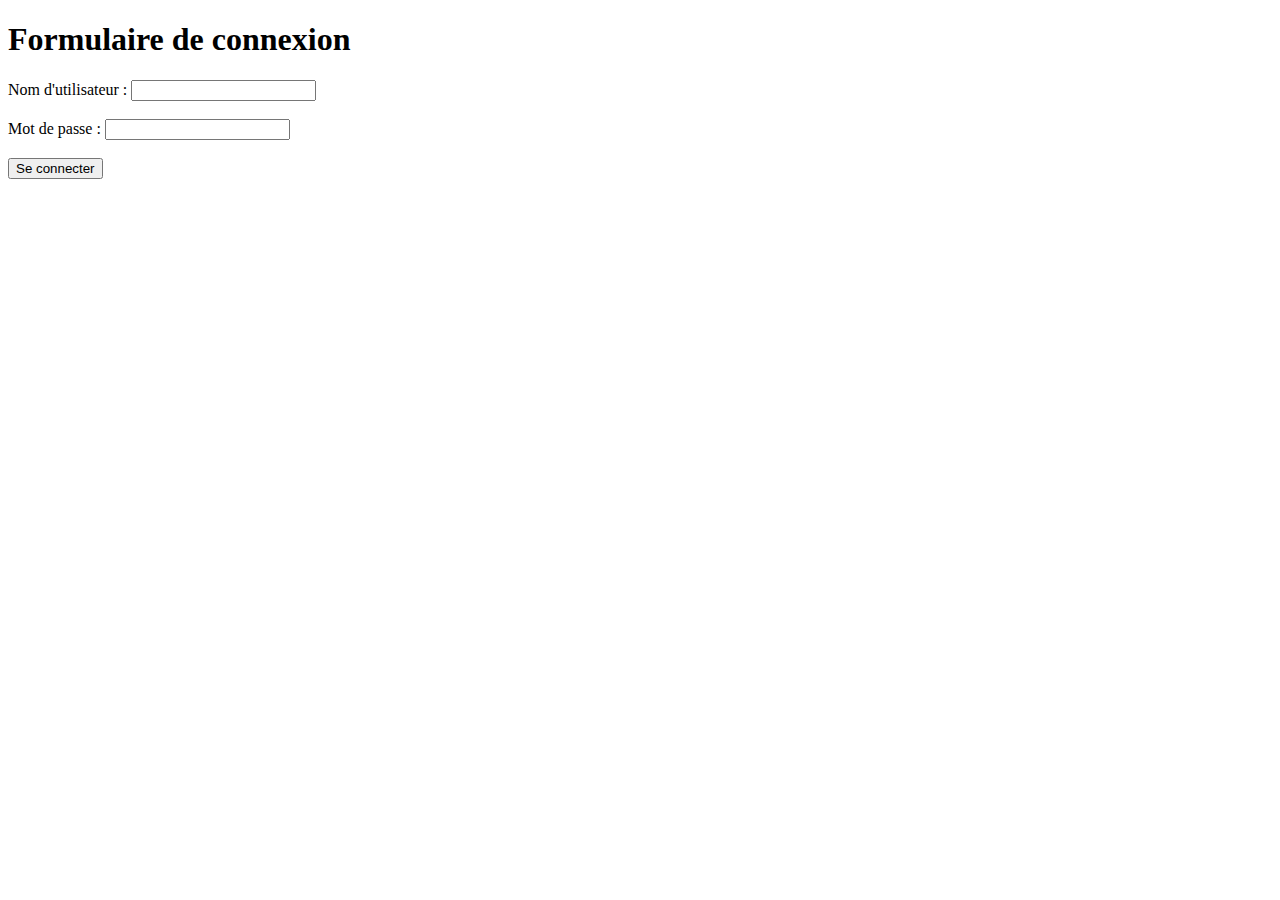
<file: exercice-1/index.html>
<!DOCTYPE html>
<html lang="fr">
  <head>
    <meta charset="UTF-8" />
    <meta name="viewport" content="width=device-width, initial-scale=1.0" />
    <title>Exercice 1 - Formulaire</title>
  </head>
  <body>
    <h1>Formulaire de connexion</h1>

    <form id="loginForm">
      <div>
        <label for="username">Nom d'utilisateur :</label>
        <input type="text" id="username" name="username" />
      </div>
      <br />
      <div>
        <label for="password">Mot de passe :</label>
        <input type="password" id="password" name="password" />
      </div>
      <br />
      <button type="submit">Se connecter</button>
    </form>

    <script src="index.js"></script>
  </body>
</html>
</file>
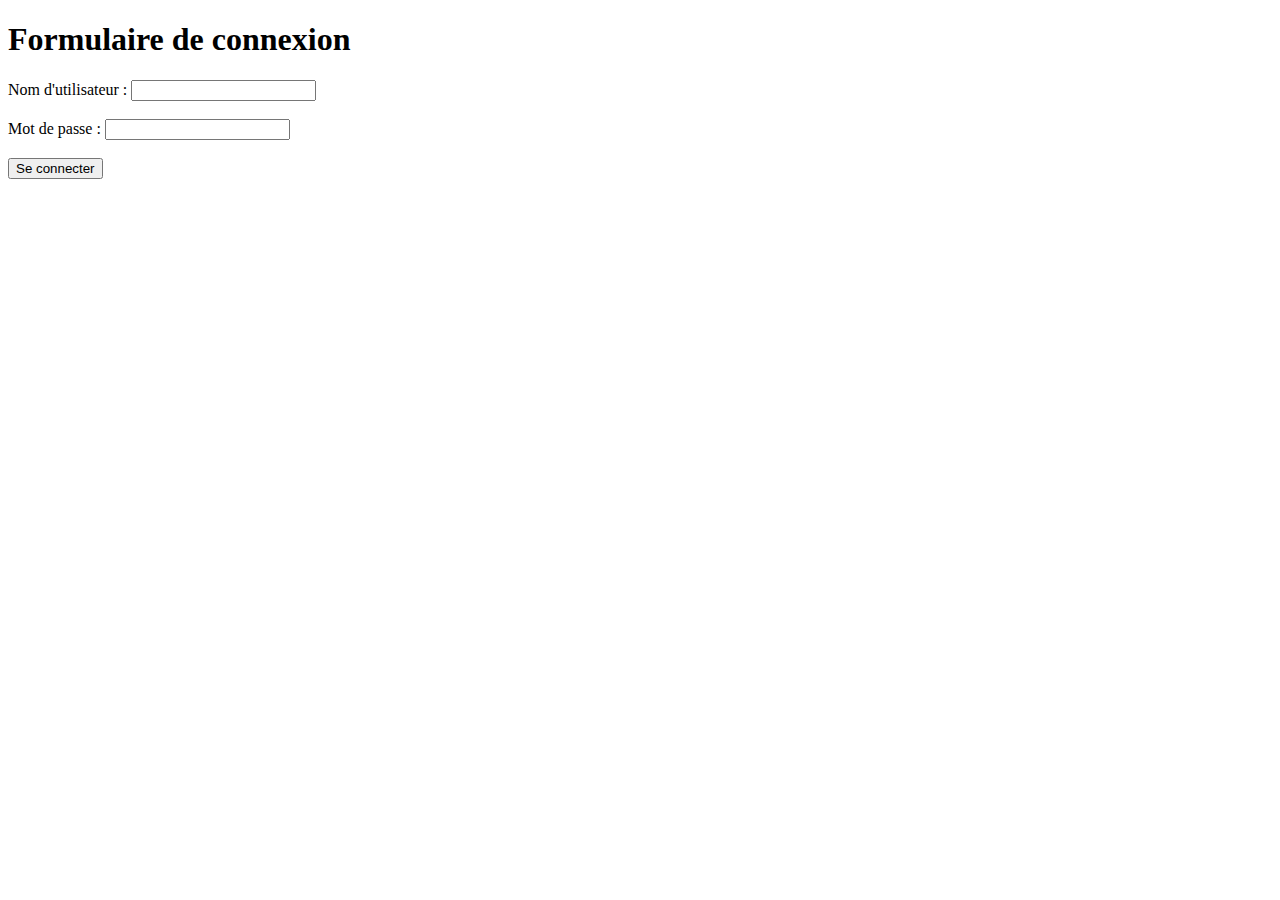
<file: exercice-2/index.html>
<!DOCTYPE html>
<html lang="fr">
  <head>
    <meta charset="UTF-8" />
    <meta name="viewport" content="width=device-width, initial-scale=1.0" />
    <title>Exercice 2 - Formulaire</title>
  </head>
  <body>
    <h1>Formulaire de connexion</h1>

    <form id="loginForm">
      <div>
        <label for="username">Nom d'utilisateur :</label>
        <input type="text" id="username" name="username" />
      </div>
      <br />
      <div>
        <label for="password">Mot de passe :</label>
        <input type="password" id="password" name="password" />
      </div>
      <br />
      <button type="submit">Se connecter</button>
    </form>

    <script src="index.js"></script>
  </body>
</html>
</file>
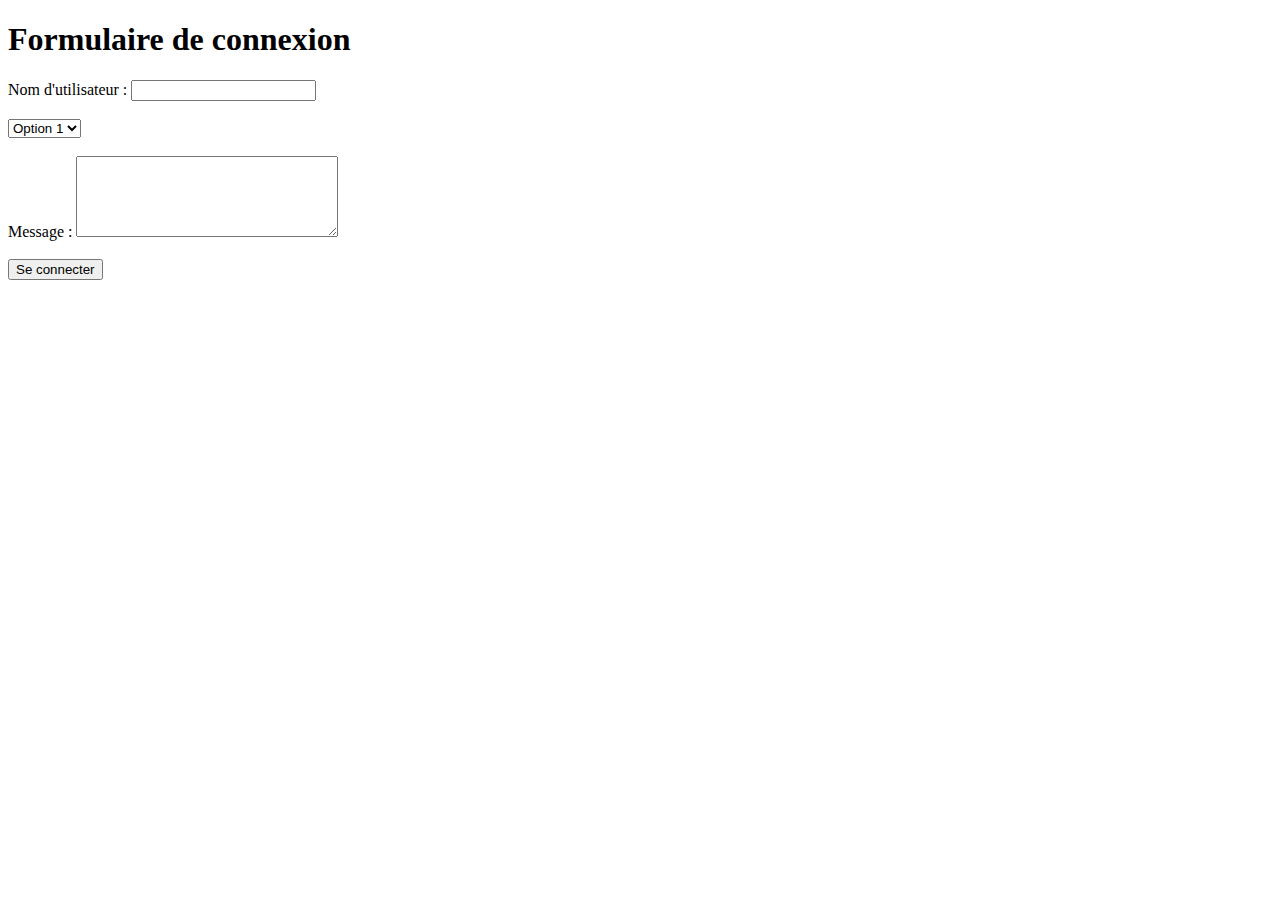
<file: exercice-3/index.html>
<!DOCTYPE html>
<html lang="fr">
  <head>
    <meta charset="UTF-8" />
    <meta name="viewport" content="width=device-width, initial-scale=1.0" />
    <title>Exercice 3 - Formulaire</title>
  </head>
  <body>
    <h1>Formulaire de connexion</h1>

    <form id="loginForm">
      <div>
        <label for="username">Nom d'utilisateur :</label>
        <input type="text" id="username" name="username" />
      </div>
      <br />
      <div>
        <select name="select" id="select" title="select">
          <option value="option">Option 1</option>
          <option value="option">Option 2</option>
          <option value="option">Option 3</option>
        </select>
      </div>
      <br />
      <div>
        <label for="message">Message :</label>
        <textarea name="message" id="message" cols="30" rows="5"></textarea>
      </div>
      <br />
      <button type="submit">Se connecter</button>
    </form>

    <script src="index.js"></script>
  </body>
</html>
</file>
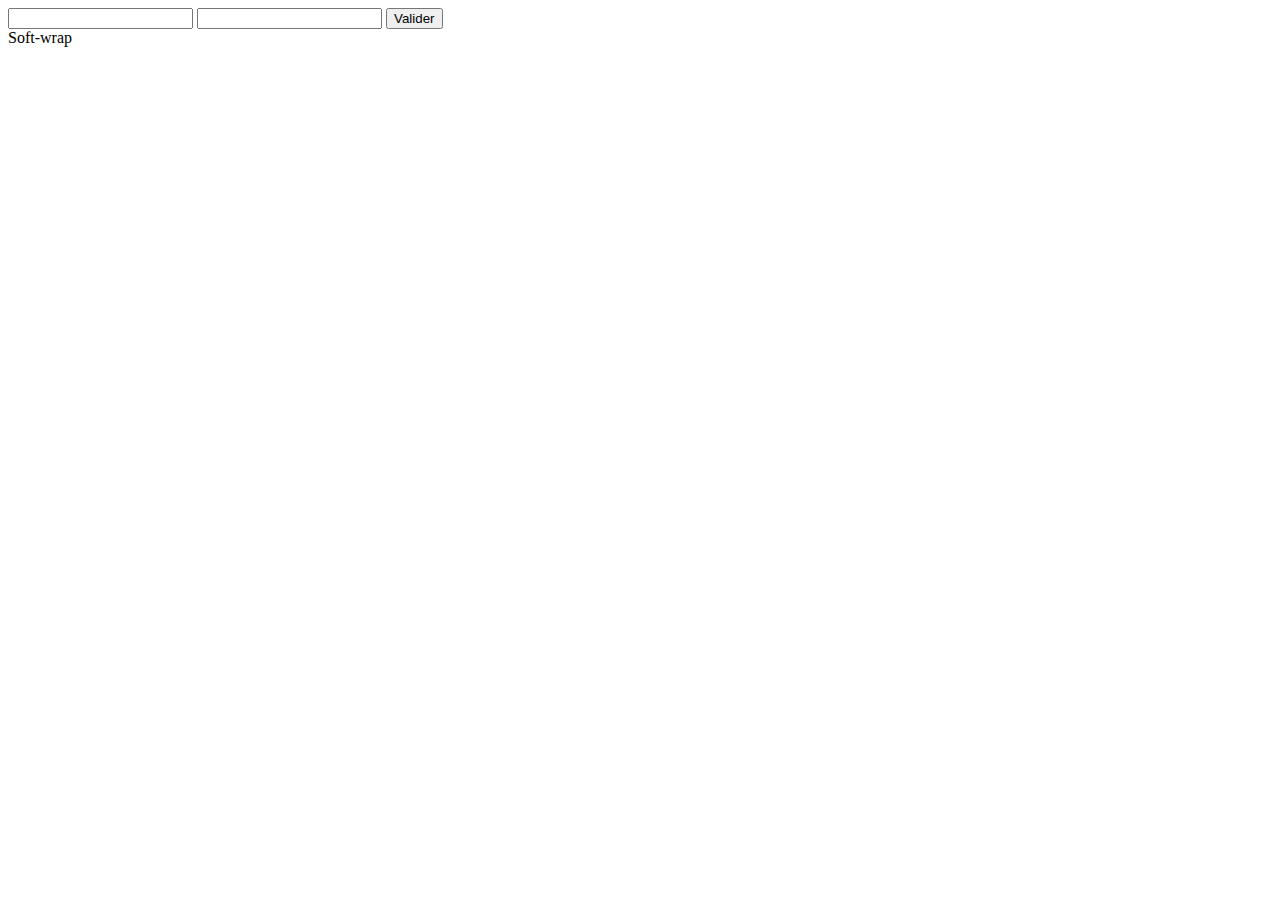
<file: exercice-4/index.html>
<!DOCTYPE html>
<html lang="fr">
  <head>
    <meta charset="utf-8" />
    <title>Exercice 4 : Valider les champs de formulaire</title>
  </head>
  <body>
    <style>
      .valid {
        border: 1px solid green;
      }

      .invalid {
        border: 1px solid red;
      }
    </style>
    <form id="signup-form">
      <input type="password" id="password" name="password" />
      <input type="password" id="confirm_password" name="confirm_password" />
      <button type="submit">Valider</button>
    </form>
  </body>
  <script type="application/javascript" src="index.js"></script>
</html>
Soft-wrap
</file>
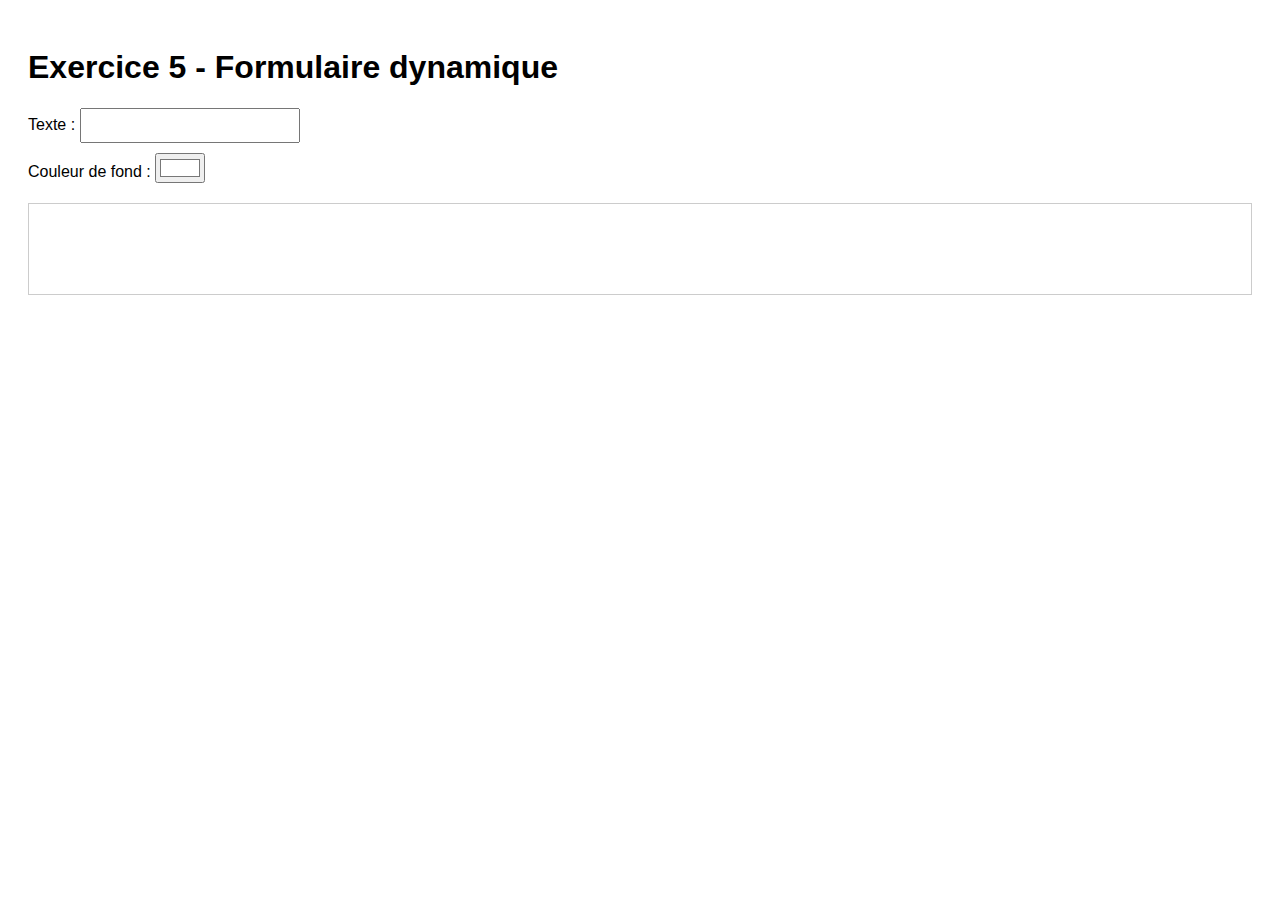
<file: exercice-5/index.html>
<!DOCTYPE html>
<html lang="fr">
<head>
    <meta charset="UTF-8">
    <meta name="viewport" content="width=device-width, initial-scale=1.0">
    <title>Exercice 5 - Formulaire dynamique</title>
    <style>
        body {
            font-family: Arial, sans-serif;
            padding: 20px;
        }
        form {
            margin-bottom: 20px;
        }
        label {
            display: block;
            margin-bottom: 10px;
        }
        input[type="text"] {
            padding: 8px;
            width: 200px;
        }
        input[type="color"] {
            width: 50px;
            height: 30px;
            cursor: pointer;
        }
        #resultat {
            padding: 20px;
            min-height: 50px;
            border: 1px solid #ccc;
            margin-top: 20px;
        }
    </style>
</head>
<body>
    <h1>Exercice 5 - Formulaire dynamique</h1>

    <form>
        <label>
            Texte :
            <input type="text" id="champTexte">
        </label>
        <label>
            Couleur de fond :
            <input type="color" id="couleur" value="#ffffff">
        </label>
    </form>

    <div id="resultat"></div>

    <script src="index.js"></script>
</body>
</html>
</file>
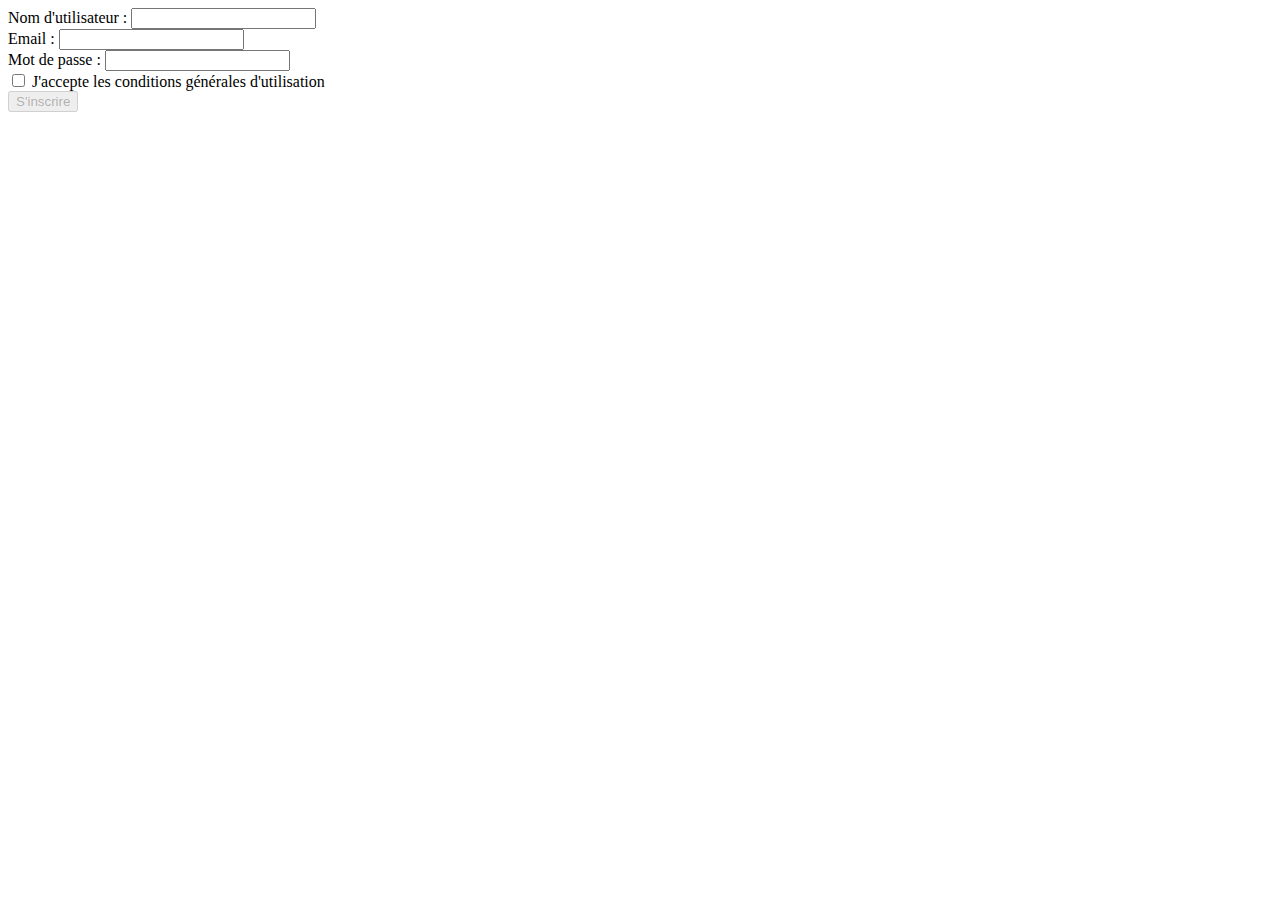
<file: exercice-6/index.html>
<!DOCTYPE html>
<html lang="fr">
  <head>
    <meta charset="UTF-8" />
    <meta name="viewport" content="width=device-width, initial-scale=1.0" />
    <title>Formulaire d'inscription</title>
  </head>
  <body>
    <form id="inscription-form">
      <div>
        <label for="username">Nom d'utilisateur :</label>
        <input type="text" id="username" name="username" required />
      </div>
      <div>
        <label for="email">Email :</label>
        <input type="email" id="email" name="email" required />
      </div>
      <div>
        <label for="password">Mot de passe :</label>
        <input type="password" id="password" name="password" required />
      </div>
      <div>
        <input type="checkbox" id="cgu" name="cgu" />
        <label for="cgu"
          >J'accepte les conditions générales d'utilisation</label
        >
      </div>
      <button type="submit" id="submit-btn" disabled>S'inscrire</button>
    </form>
    <script src="index.js"></script>
  </body>
</html>
</file>
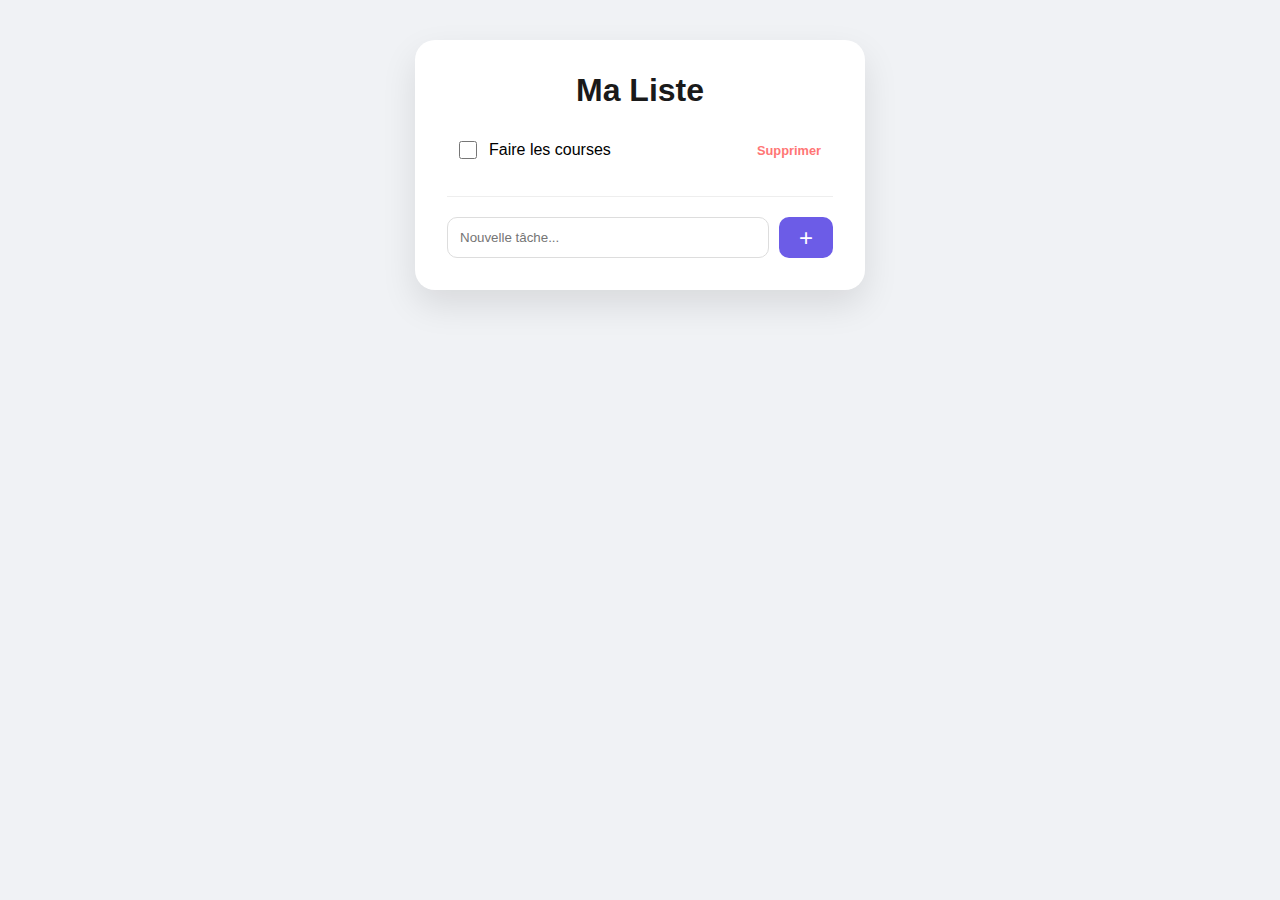
<file: todolist/index.html>
<!DOCTYPE html>
<html lang="fr">
  <head>
    <meta charset="UTF-8" />
    <meta name="viewport" content="width=device-width, initial-scale=1.0" />
    <title>Mini-Projet ToDoList</title>
    <link rel="stylesheet" href="style.css" />
  </head>
  <body>
    <div class="container">
      <header>
        <h1>Ma Liste</h1>
      </header>

      <ul id="todo-list">
        <!-- Exemple pour vous montrer la structure HTML à créer -->
        <li class="todo-item">
          <input type="checkbox" class="todo-checkbox" />
          <span class="todo-text">Faire les courses</span>
          <button class="delete-btn">Supprimer</button>
        </li>
      </ul>

      <form id="todo-form">
        <input
          type="text"
          id="todo-input"
          placeholder="Nouvelle tâche..."
          required
        />
        <button type="submit" id="add-btn">+</button>
      </form>
    </div>

    <script type="application/javascript" src="index.js"></script>
  </body>
</html>
</file>
<file: todolist/style.css>
* {
    margin: 0;
    padding: 0;
    box-sizing: border-box;
}

body {
    font-family: 'Segoe UI', sans-serif;
    background-color: #f0f2f5;
    display: flex;
    justify-content: center;
    padding-top: 40px;
}

.container {
    background: white;
    width: 90%;
    max-width: 450px;
    padding: 2rem;
    border-radius: 20px;
    box-shadow: 0 15px 35px rgba(0, 0, 0, 0.1);
}

header h1 {
    margin-bottom: 20px;
    text-align: center;
    color: #1a1a1a;
}


#todo-list {
    list-style: none;
    margin-bottom: 25px;
    max-height: 400px;
    overflow-y: auto;
}

.todo-item {
    display: flex;
    align-items: center;
    gap: 12px;
    padding: 12px;
    border-radius: 10px;
    transition: background 0.2s;
}

.todo-item:hover {
    background: #f8f9fa;
}


.todo-text {
    flex: 1;
    font-size: 1rem;
    transition: color 0.3s, text-decoration 0.3s;
}


.completed .todo-text {
    text-decoration: line-through;
    color: #a0aec0;
}


.todo-checkbox {
    width: 18px;
    height: 18px;
    cursor: pointer;
    accent-color: #6c5ce7;
}


#todo-form {
    display: flex;
    gap: 10px;
    border-top: 1px solid #eee;
    padding-top: 20px;
}

#todo-input {
    flex: 1;
    padding: 12px;
    border: 1px solid #ddd;
    border-radius: 10px;
    outline: none;
}

#add-btn {
    background: #6c5ce7;
    color: white;
    border: none;
    padding: 0 20px;
    border-radius: 10px;
    cursor: pointer;
    font-size: 1.5rem;
}

.delete-btn {
    background: none;
    border: none;
    color: #ff7675;
    cursor: pointer;
    font-weight: bold;
    font-size: 0.8rem;
}
</file>
